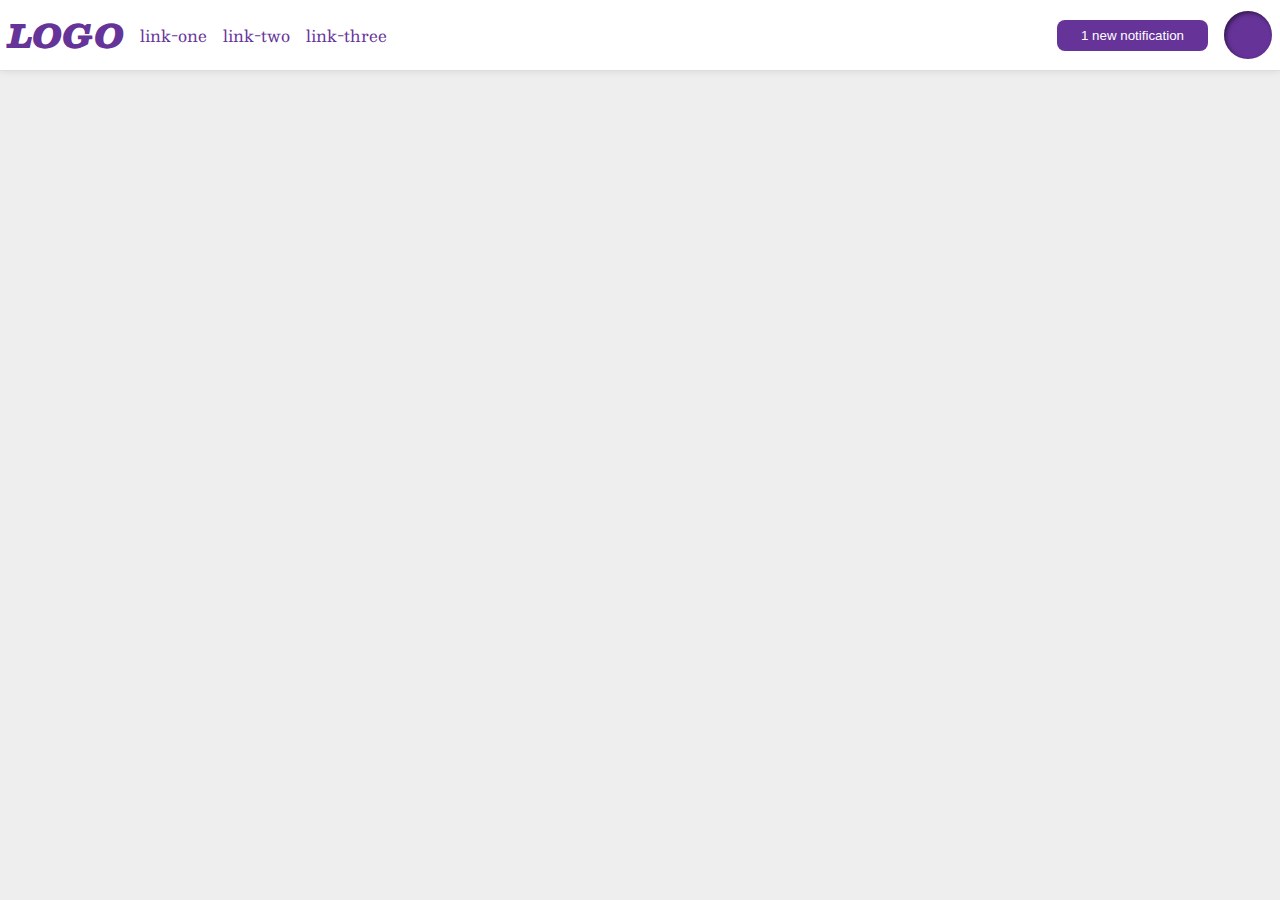
<file: flex/03-flex-header-2/index.html>
<!DOCTYPE html>
<html lang="en">
  <head>
    <meta charset="UTF-8">
    <meta http-equiv="X-UA-Compatible" content="IE=edge">
    <meta name="viewport" content="width=device-width, initial-scale=1.0">
    <title>Flex Header 2</title>
    <link rel="stylesheet" href="style.css">
  </head>
  <body>
    <div class="header">
      <div class="left">
        <div class="logo">
          LOGO
        </div>
        <ul class="links">
          <li><a href="google.com">link-one</a></li>
          <li><a href="google.com">link-two</a></li>
          <li><a href="google.com">link-three</a></li>
        </ul>
      </div>
      <div class="right">
        <button class="notifications">
          1 new notification
        </button>
        <div class="profile-image"></div>
    </div>
    </div>
  </body>
</html>
</file>
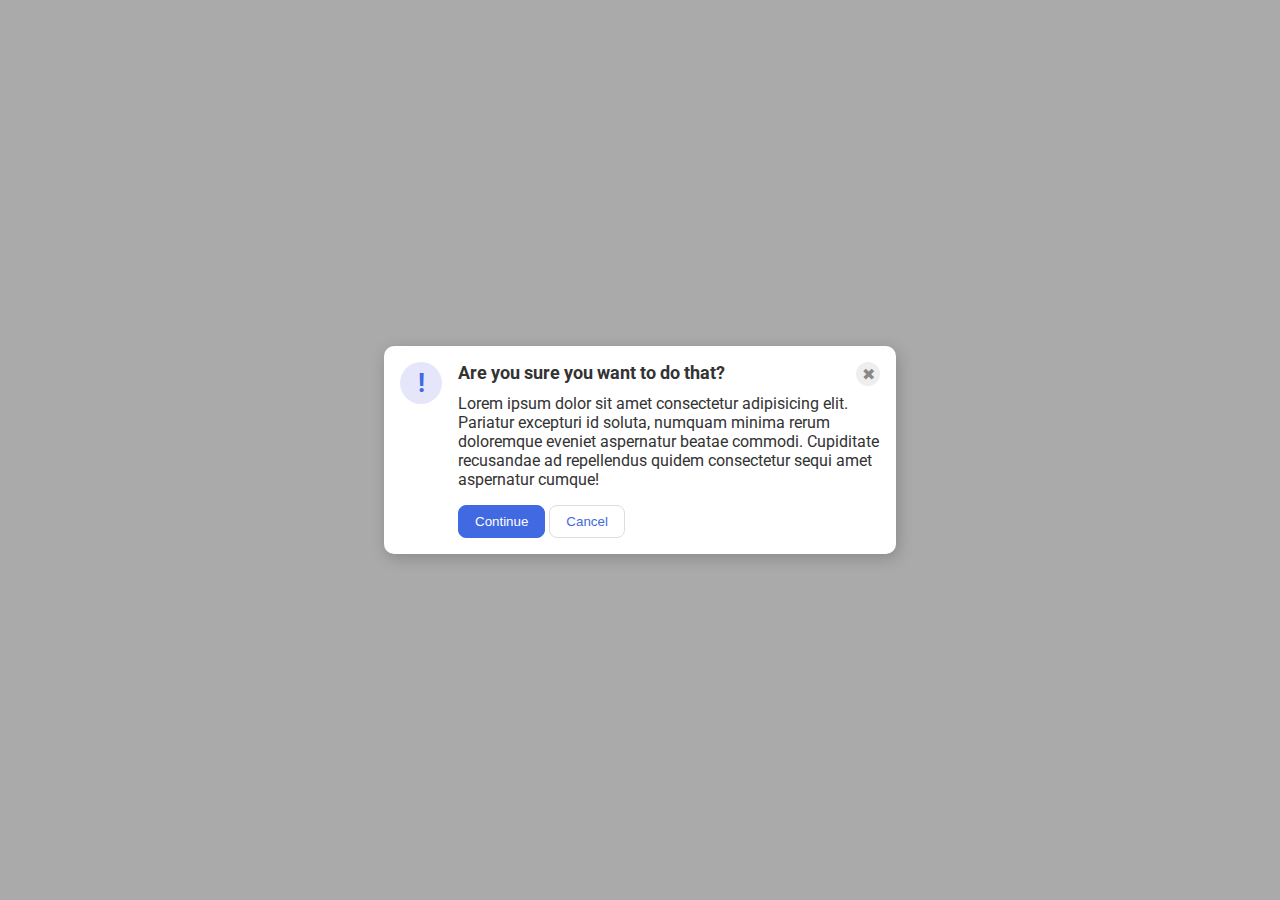
<file: flex/05-flex-modal/index.html>
<!DOCTYPE html>
<html lang="en">
  <head>
    <meta charset="UTF-8">
    <meta http-equiv="X-UA-Compatible" content="IE=edge">
    <meta name="viewport" content="width=device-width, initial-scale=1.0">
    <link rel="stylesheet" href="style.css">
    <title>Modal</title>
  </head>
  <body>
    <div class="modal">
      <div class="icon">!</div>
        <div class="container">
          <div class="header">Are you sure you want to do that?
            <div class="close-button">✖</div>
          </div>
          <div class="text">Lorem ipsum dolor sit amet consectetur adipisicing elit. Pariatur excepturi id soluta, numquam minima rerum doloremque eveniet aspernatur beatae commodi. Cupiditate recusandae ad repellendus quidem consectetur sequi amet aspernatur cumque!</div>
          <button class="continue">Continue</button>
          <button class="cancel">Cancel</button>
      </div>
    </div>
  </body>
</html>
</file>
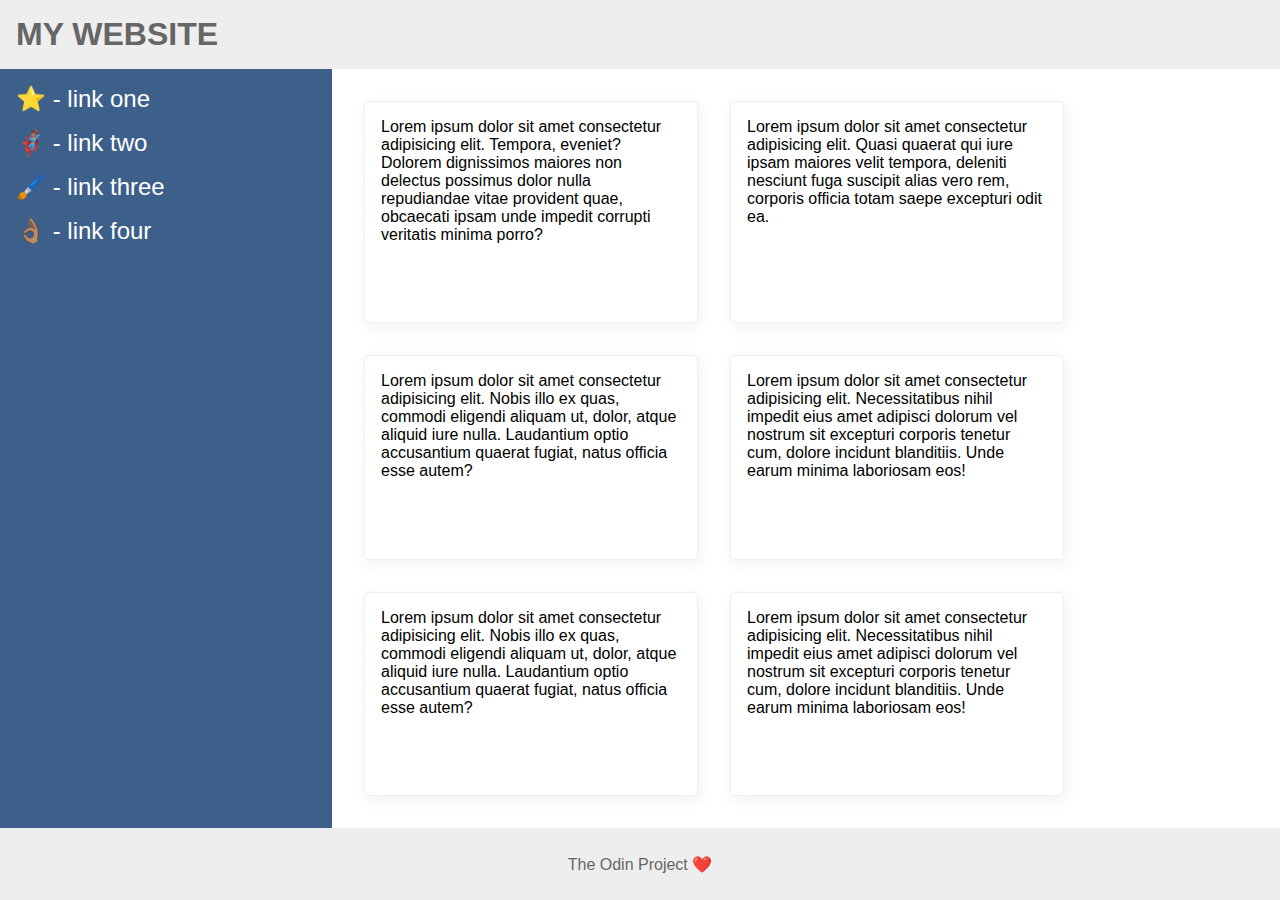
<file: flex/07-flex-layout-2/index.html>
<!DOCTYPE html>
<html lang="en">
  <head>
    <meta charset="UTF-8">
    <meta http-equiv="X-UA-Compatible" content="IE=edge">
    <meta name="viewport" content="width=device-width, initial-scale=1.0">
    <title>The Holy Grail</title>
    <link rel="stylesheet" href="style.css">
  </head>
  <body>
    <div class="header">
      MY WEBSITE
    </div>
    
    <div class="content">
      <div class="sidebar">
        <ul>
          <li><a href="#">⭐ - link one</a></li>
          <li><a href="#">🦸🏽‍♂️ - link two</a></li>
          <li><a href="#">🖌️ - link three</a></li>
          <li><a href="#">👌🏽 - link four</a></li>
        </ul>
      </div>
      <div class="card-container">
        <div class="card">Lorem ipsum dolor sit amet consectetur adipisicing elit. Tempora, eveniet? Dolorem dignissimos maiores non delectus possimus dolor nulla repudiandae vitae provident quae, obcaecati ipsam unde impedit corrupti veritatis minima porro?</div>
        <div class="card">Lorem ipsum dolor sit amet consectetur adipisicing elit. Quasi quaerat qui iure ipsam maiores velit tempora, deleniti nesciunt fuga suscipit alias vero rem, corporis officia totam saepe excepturi odit ea.</div>
        <div class="card">Lorem ipsum dolor sit amet consectetur adipisicing elit. Nobis illo ex quas, commodi eligendi aliquam ut, dolor, atque aliquid iure nulla. Laudantium optio accusantium quaerat fugiat, natus officia esse autem?</div>
        <div class="card">Lorem ipsum dolor sit amet consectetur adipisicing elit. Necessitatibus nihil impedit eius amet adipisci dolorum vel nostrum sit excepturi corporis tenetur cum, dolore incidunt blanditiis. Unde earum minima laboriosam eos!</div>
        <div class="card">Lorem ipsum dolor sit amet consectetur adipisicing elit. Nobis illo ex quas, commodi eligendi aliquam ut, dolor, atque aliquid iure nulla. Laudantium optio accusantium quaerat fugiat, natus officia esse autem?</div>
        <div class="card">Lorem ipsum dolor sit amet consectetur adipisicing elit. Necessitatibus nihil impedit eius amet adipisci dolorum vel nostrum sit excepturi corporis tenetur cum, dolore incidunt blanditiis. Unde earum minima laboriosam eos!</div>
      </div>
    </div>

    <div class="footer">
      The Odin Project ❤️
    </div>
  </body>
</html>
</file>
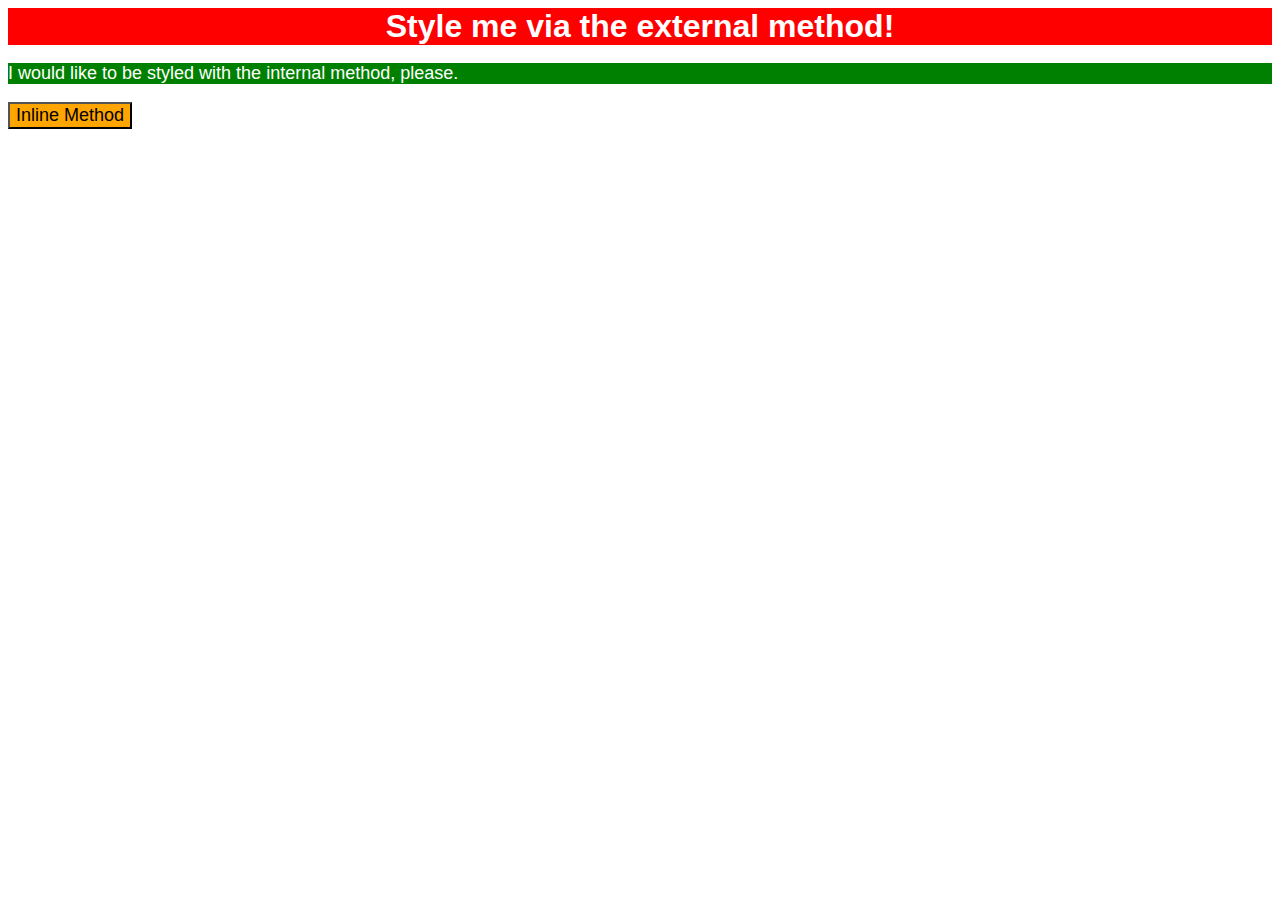
<file: foundations/01-css-methods/index.html>
<!DOCTYPE html>
<html lang="en">
  <head>
    <meta charset="UTF-8">
    <meta http-equiv="X-UA-Compatible" content="IE=edge">
    <meta name="viewport" content="width=device-width, initial-scale=1.0">
    <link rel="stylesheet" href="style.css">
    <title>Methods for Adding CSS</title>
    <style>
      p {
        background-color: green;
        color: white;
        font-family: sans-serif;
        font-size: 18px;
      }
    </style>
  </head>
  <body>
    <div>Style me via the external method!</div>
    <p>I would like to be styled with the internal method, please.</p>
    <button style="background-color: orange; font-family: sans-serif; font-size: 18px">Inline Method</button>
  </body>
</html>
</file>
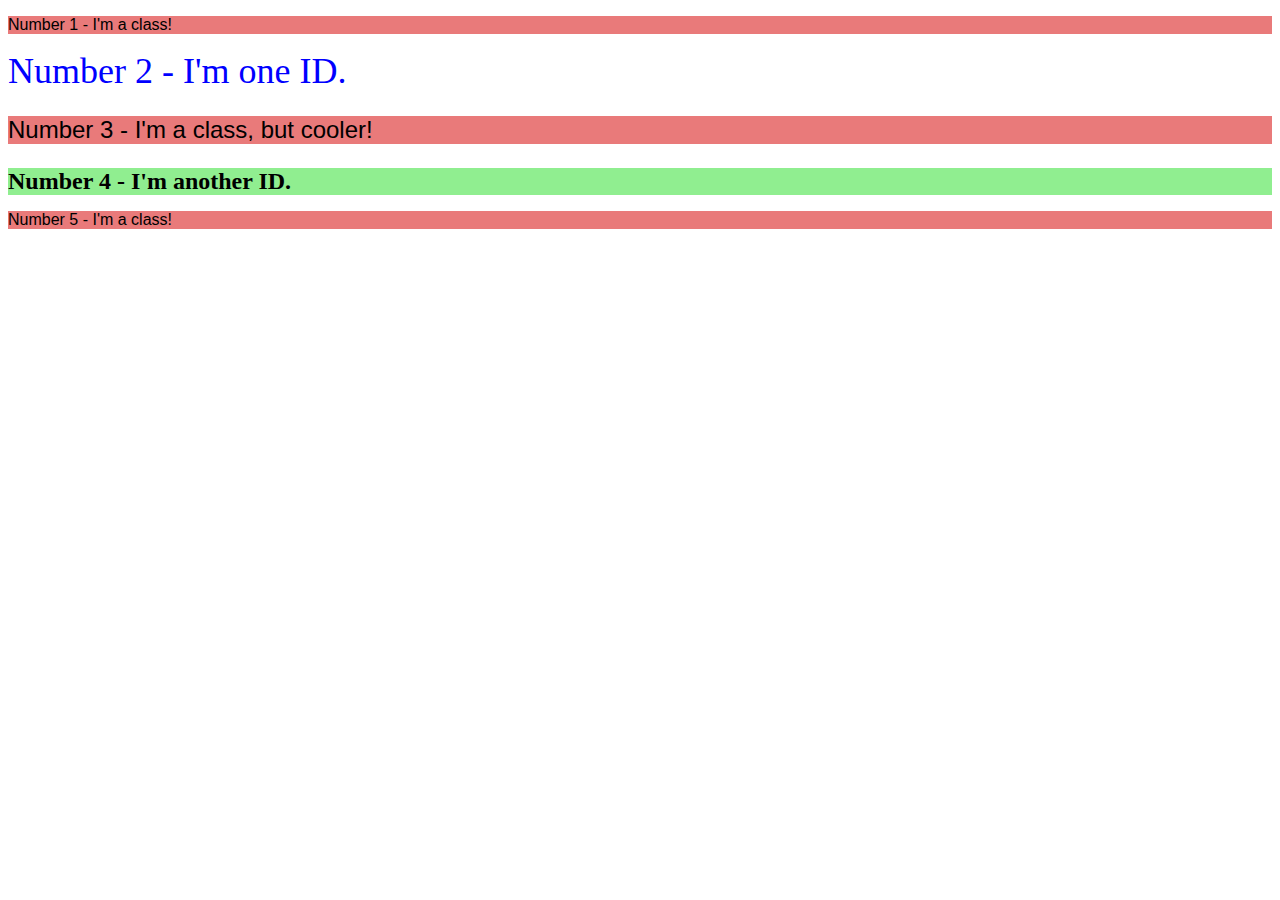
<file: foundations/02-class-id-selectors/index.html>
<!DOCTYPE html>
<html lang="en">
  <head>
    <meta charset="UTF-8">
    <meta http-equiv="X-UA-Compatible" content="IE=edge">
    <meta name="viewport" content="width=device-width, initial-scale=1.0">
    <title>Class and ID Selectors</title>
    <link rel="stylesheet" href="style.css">
  </head>
  <body>
    <p class="class-a">Number 1 - I'm a class!</p>
    <div id="id-a">Number 2 - I'm one ID.</div>
    <p class="class-a class-b">Number 3 - I'm a class, but cooler!</p>
    <div id="id-b">Number 4 - I'm another ID.</div>
    <p class="class-a">Number 5 - I'm a class!</p>
  </body>
</html>
</file>
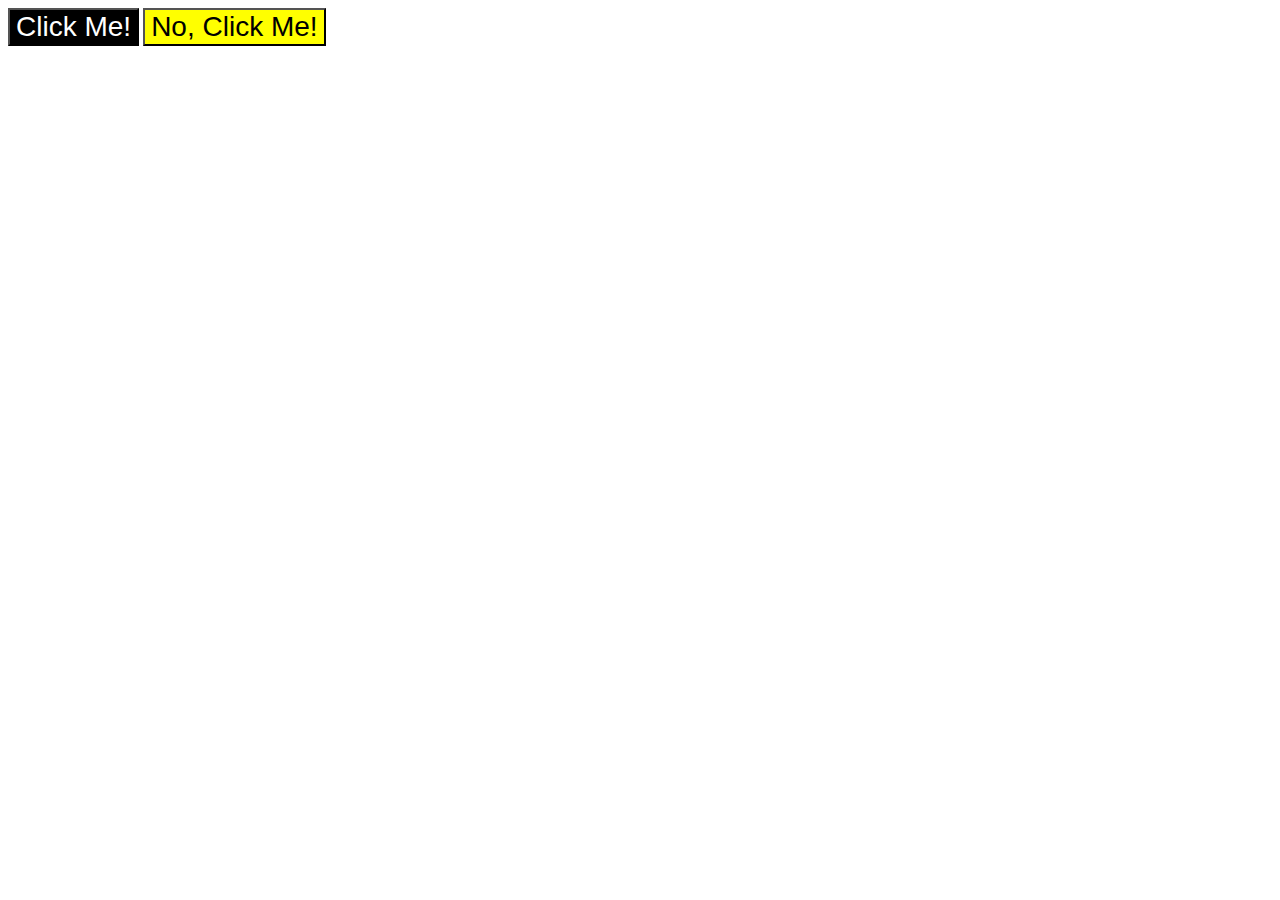
<file: foundations/03-grouping-selectors/index.html>
<!DOCTYPE html>
<html lang="en">
  <head>
    <meta charset="UTF-8">
    <meta http-equiv="X-UA-Compatible" content="IE=edge">
    <meta name="viewport" content="width=device-width, initial-scale=1.0">
    <title>Grouping Selectors</title>
    <link rel="stylesheet" href="style.css">
  </head>
  <body>
    <button class="button-a">Click Me!</button>
    <button class="button-b">No, Click Me!</button>
  </body>
</html>
</file>
<file: flex/03-flex-header-2/style.css>
/* this is some magical font-importing.  
you'll learn about it later. */
@import url('https://fonts.googleapis.com/css2?family=Besley:ital,wght@0,400;1,900&display=swap');

body {
  margin: 0;
  background: #eee;
  font-family: Besley, serif;
}

.header {
  background: white;
  border-bottom: 1px solid #ddd;
  box-shadow: 0 0 8px rgba(0,0,0,.1);

  display: flex;
  justify-content: space-between;
  padding: 8px;
}

.left, .right {
  display: flex;
  align-items: center;
  gap: 16px;
}

.profile-image {
  background: rebeccapurple;
  box-shadow: inset 2px 2px 4px rgba(0,0,0,.5);
  border-radius: 50%;
  width: 48px;
  height:  48px;
}

.logo {
  color: rebeccapurple;
  font-size: 32px;
  font-weight: 900;
  font-style: italic;
}

button {
  border: none;
  border-radius: 8px;
  background: rebeccapurple;
  color: white;
  padding: 8px 24px;
}

a {
  /* this removes the line under our links */
  text-decoration: none;
  color: rebeccapurple;
}

ul {
  list-style-type: none;
  
  display: flex;
  padding: 0px;
  margin: 0px;
  gap: 16px;
}
</file>
<file: flex/05-flex-modal/style.css>
@import url('https://fonts.googleapis.com/css2?family=Roboto:wght@400;700&display=swap');

html, body {
  height: 100%;
}

body {
  font-family: Roboto, sans-serif;
  margin: 0;
  background: #aaa;
  color: #333;
  display: flex;
  align-items: center;
  justify-content: center;
}

.modal {
  background: white;
  width: 480px;
  border-radius: 10px;
  box-shadow: 2px 4px 16px rgba(0,0,0,.2);

  display: flex;
  padding: 16px;
  gap: 16px;
}

.icon {
  color: royalblue;
  font-size: 26px;
  font-weight: 700;
  background: lavender;
  width: 42px;
  height: 42px;
  border-radius: 50%;
  display: flex;
  align-items: center;
  justify-content: center;

  flex-shrink: 0;
}

.close-button {
  background: #eee;
  border-radius: 50%;
  color: #888;
  font-weight: 400;
  font-size: 16px;
  height: 24px;
  width: 24px;
  display: flex;
  align-items: center;
  justify-content: center;

  margin-left: auto;
}

.header {
  display: flex;
  font-size: 18px;
  font-weight: 700;
  margin-bottom: 8px;
}

button {
  padding: 8px 16px;
  border-radius: 8px;
}

button.continue {
  background: royalblue;
  border: 1px solid royalblue;
  color: white;
}

button.cancel {
  background: white;
  border: 1px solid #ddd;
  color: royalblue;
}

.text {
  margin-bottom: 16px;
}
</file>
<file: flex/07-flex-layout-2/style.css>
body {
  font-family: -apple-system, BlinkMacSystemFont, 'Segoe UI', Roboto, Oxygen, Ubuntu, Cantarell, 'Open Sans', 'Helvetica Neue', sans-serif;
  margin: 0;
  min-height: 100vh;
  display: flex;
  flex-direction: column;
}

.header {
  background: #eee;
  color: #666;

  font-size: 32px;
  font-weight: 900;
  padding: 16px;
}

.footer {
  height: 72px;
  background: #eee;
  color: #666;
  display: flex;
  align-items: center;
  justify-content: center;
}

/* Main Content */

.content {
  display: flex;
  flex: 1;
}

.sidebar {
  width: 300px;
  background: rgb(61, 96, 139);

  flex-shrink: 0;
  font-size: 24px;
  padding: 16px;
}

a {
  text-decoration: none;
  color: white;
}

ul {
  list-style-type: none;
  margin: 0;
  padding: 0;
}

li {
  margin-bottom: 16px;
}

.card {
  border: 1px solid #eee;
  box-shadow: 2px 4px 16px rgba(0,0,0,.06);
  border-radius: 4px;

  width: 300px;
  padding: 16px;
}

.card-container {
  display: flex;
  flex-wrap: wrap;
  gap: 32px;
  margin: 32px;
}
</file>
<file: foundations/01-css-methods/style.css>
div {
    background-color: red;
    color: white;
    font-size: 32px;
    font-family: sans-serif;
    font-weight: bold;
    text-align: center;
}
</file>
<file: foundations/02-class-id-selectors/style.css>
.class-a {
    background-color: #e97a7a;
    font-family: "Verdana", "DejaVuSans", sans-serif;
}

.class-b {
    font-size: 24px;
}

#id-a {
    color:#0000ff;
    font-size: 36px;
}

#id-b {
    background-color: #90ee90;
    font-size: 24px;
    font-weight: bold;
}
</file>
<file: foundations/03-grouping-selectors/style.css>
.button-a,
.button-b {
    font-size: 28px;
    font-family: Helvetica, "Times New Roman", sans-serif;
}

.button-a {
    background-color: black;
    color: white;
}

.button-b {
    background-color: yellow;
}
</file>
